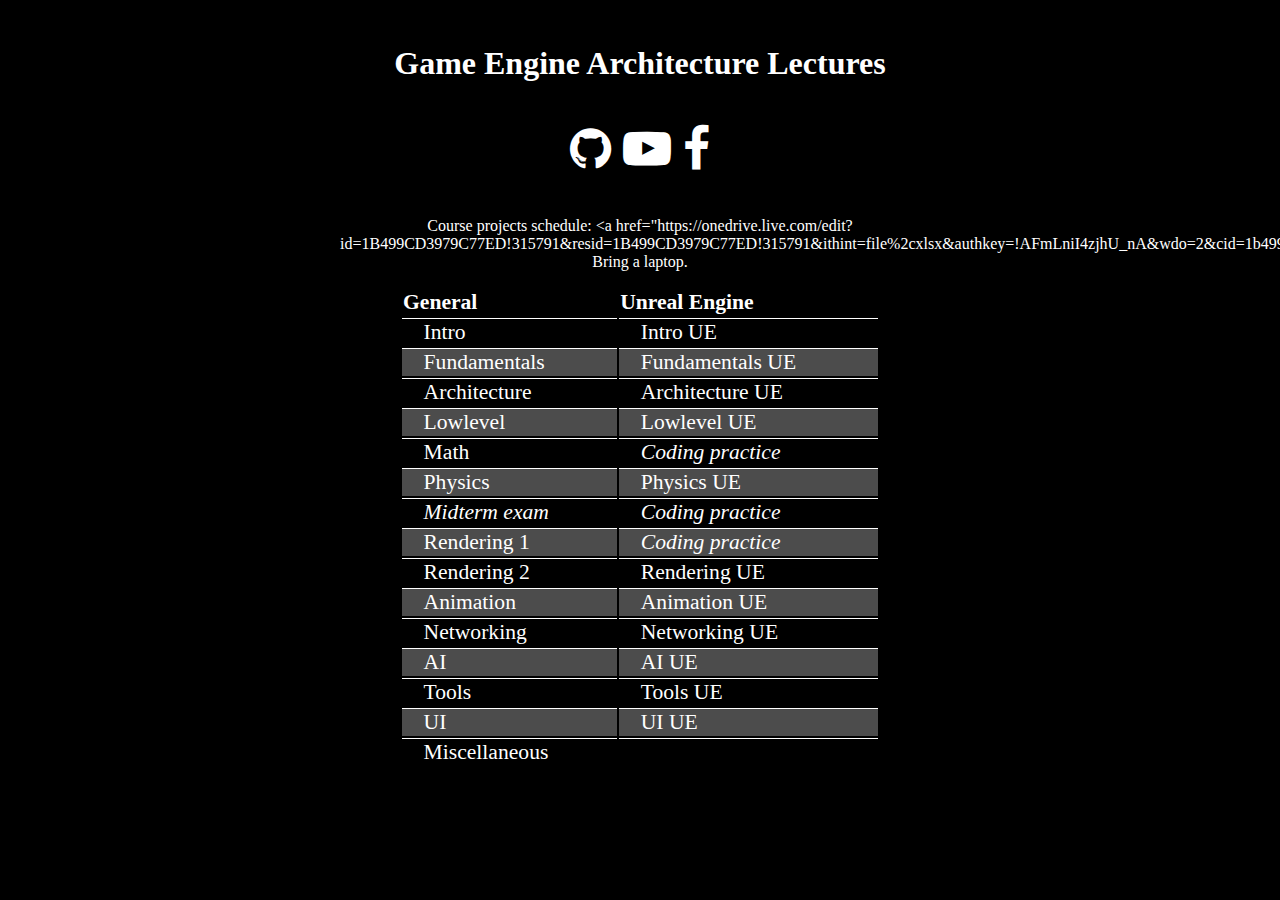
<file: index.html>
<html>
<head>
    <title>Game Engine Architecture Home</title>
    <!-- Font Awesome -->
    <link rel="stylesheet" href="https://maxcdn.bootstrapcdn.com/font-awesome/4.4.0/css/font-awesome.min.css">
    <!-- Main styles -->
    <link rel="stylesheet" href="styles.css">
    <link rel="shortcut icon" href="favicon.ico" type="image/vnd.microsoft.icon" />
</head>
<body>
<h1>Game Engine Architecture Lectures</h1>
<h2 class="social-icons">
    <a target="_blank" href="https://github.com/nikoladimitroff/Game-Engine-Architecture"><i class="fa fa-github"></i></a>
    <a target="_blank" href="https://www.youtube.com/channel/UCcwqBGM1UhEp54stl_zYPfA"><i class="fa fa-youtube-play"></i></a>
    <a target="_blank" href="https://www.facebook.com/groups/1682570168689369/"><i class="fa fa-facebook"></i></a>
    </br>
</h2>
<p>
        Course projects schedule: <а href="https://onedrive.live.com/edit?id=1B499CD3979C77ED!315791&resid=1B499CD3979C77ED!315791&ithint=file%2cxlsx&authkey=!AFmLniI4zjhU_nA&wdo=2&cid=1b499cd3979c77ed">here</a>. Bring a laptop.
</p>
<table id="lectures" class="list-crossed">
    <thead>
        <tr>
            <th>General</th>
            <th>Unreal Engine</th>
        </tr>
    </thead>
    <tbody>
    </tbody>
</table>

<script>
var lectures = [
    ["01.intro.md", "02.intro_ue.md"],
    ["03.fundamentals.md", "04.fundamentals_ue.md"],
    ["05.architecture.md", "06.architecture_ue.md"],
    ["07.lowlevel.md", "08.lowlevel_ue.md"],
    ["09.math.md", "Coding practice"],
    ["10.physics.md", "11.physics_ue.md"],
    ["Midterm exam", "Coding practice"],
    ["12.rendering_1.md", "Coding practice"],
    ["13.rendering_2.md", "14.rendering_ue.md"],
    ["15.animation.md", "16.animation_ue.md"],
    ["17.networking.md", "18.networking_ue.md"],
    ["19.ai.md", "20.ai_ue.md"],
    ["21.tools.md", "22.tools_ue.md"],
    ["23.ui.md", "24.ui_ue.md"],
    ["25.miscellaneous.md", ""]
];

function isTextLectureTitle(text) {
    return /\d\d\.\w+/.test(text);
}

function makeContentItemFromLecture(lecture) {
    if (!isTextLectureTitle(lecture)) {
        var span = document.createElement("span");
        span.textContent = lecture;
        return span;
    }

    var alwaysCapitalizedWords = ["ui", "ai", "ue4", "ue", "ue5"];
    var anchor = document.createElement("a");
    anchor.href = "revealjs/presentation-iframe.html?lecture=" + lecture;
    anchor.textContent = lecture.split(".")[1].split("_").map(function (word) {
        if (alwaysCapitalizedWords.indexOf(word) != -1) {
            return word.toUpperCase();
        }
        return word.substr(0, 1).toUpperCase() + word.substr(1);
    }).join(" ");
    return anchor;
}

function main() {
    var lecturesTable = document.querySelector("#lectures tbody");
    localStorage.setItem("coursePresentationFrameURL", window.location.href + "revealjs/presentation-iframe.html");

    for (var i = 0; i < lectures.length; i++) {
        var row = document.createElement("tr");
        var generalLectureItem = document.createElement("td");
        var ue4LectureItem = document.createElement("td");
        row.appendChild(generalLectureItem);
        row.appendChild(ue4LectureItem);
        row.classList.add("list-item-crossed");

        generalLectureItem.appendChild(makeContentItemFromLecture(lectures[i][0]));
        ue4LectureItem.appendChild(makeContentItemFromLecture(lectures[i][1]));

        lecturesTable.appendChild(row);
    }
}
main();
</script>
</body>
</html>
</file>
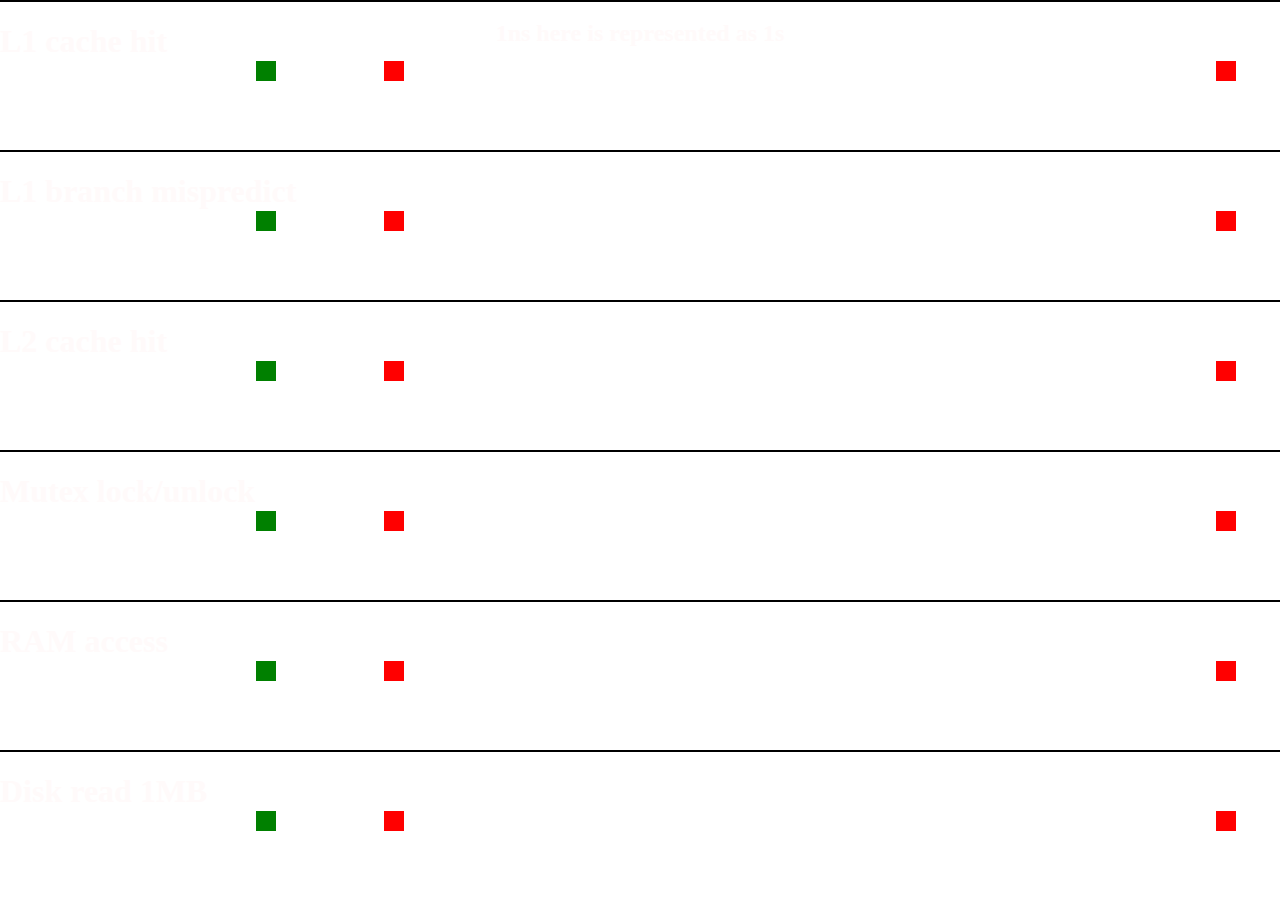
<file: lectures/resources/03.fundamentals/memory_access_anim.html>
<!DOCTYPE html>
<html>
<head>
<style>
    body {
        margin: 0;
        padding: 0;
        overflow: hidden;
        font-family: "Calibri";
        color: snow;
    }
    body h2 {
        text-align: center;
    }
    .container{
        width: 100%;
        margin: 0;
        padding: 0;
        position: absolute;
        border-top: 2px solid black;
        box-sizing: border-box;
    }
    .source, .destination {
        width: 20px;
        height: 20px;
        background-color: red;
        position: absolute;
        top: 40%;
    }
    .source {
        left: 30%;
    }
    .destination {
        left: 95%;
    }
    @keyframes show-access-time {
    from { left: 30%; }
    to { left: 95%; }
    }
    .mover {
        position: absolute;
        width: 20px;
        height: 20px;
        background-color: green;
        top: 40%;
        left: 20%;
        animation: show-access-time 1s infinite;
    }
</style>
</head>
<body>
<h2>1ns here is represented as <span id="time-ratio"></span>s</h2>
<script id="mem-access-template" type="application/html">
    <div class="container">
        <h1>
            Type here
        </h1>
        <div class="source">

        </div>
        <div class="destination">

        </div>
        <div class="mover">

        </div>
    </div>
</script>
<script>
var memAccess = [ // Times in ns, but will get converted to seconds
    { action: "L1 cache hit", time: 0.5 },
    { action: "L1 branch mispredict", time: 5 },
    { action: "L2 cache hit", time: 7 },
    { action: "Mutex lock/unlock", time: 25 },
    { action: "RAM access", time: 100 },
    { action: "Disk read 1MB", time: 20000 }
];
var nanosecondToSecondsRatio = 1;
document.getElementById("time-ratio").textContent = nanosecondToSecondsRatio;

var templateText = document.getElementById("mem-access-template");
var parser = document.createElement("html");
parser.innerHTML = templateText.textContent;
var templateNode = parser.querySelector(".container");
for (var i = 0; i < memAccess.length; i++) {
    var memAccessElement = templateNode.cloneNode(true);
    memAccessElement.style.top = ((i / memAccess.length) * 100) + "%";
    memAccessElement.style.height = ((1 / memAccess.length) * 100) + "%";
    memAccessElement.querySelector("h1").textContent = memAccess[i].action;
    memAccessElement.querySelector(".mover").style.animationDuration = (memAccess[i].time * nanosecondToSecondsRatio) + "s";
    document.body.appendChild(memAccessElement);
}
</script>
</body>
</html>
</file>
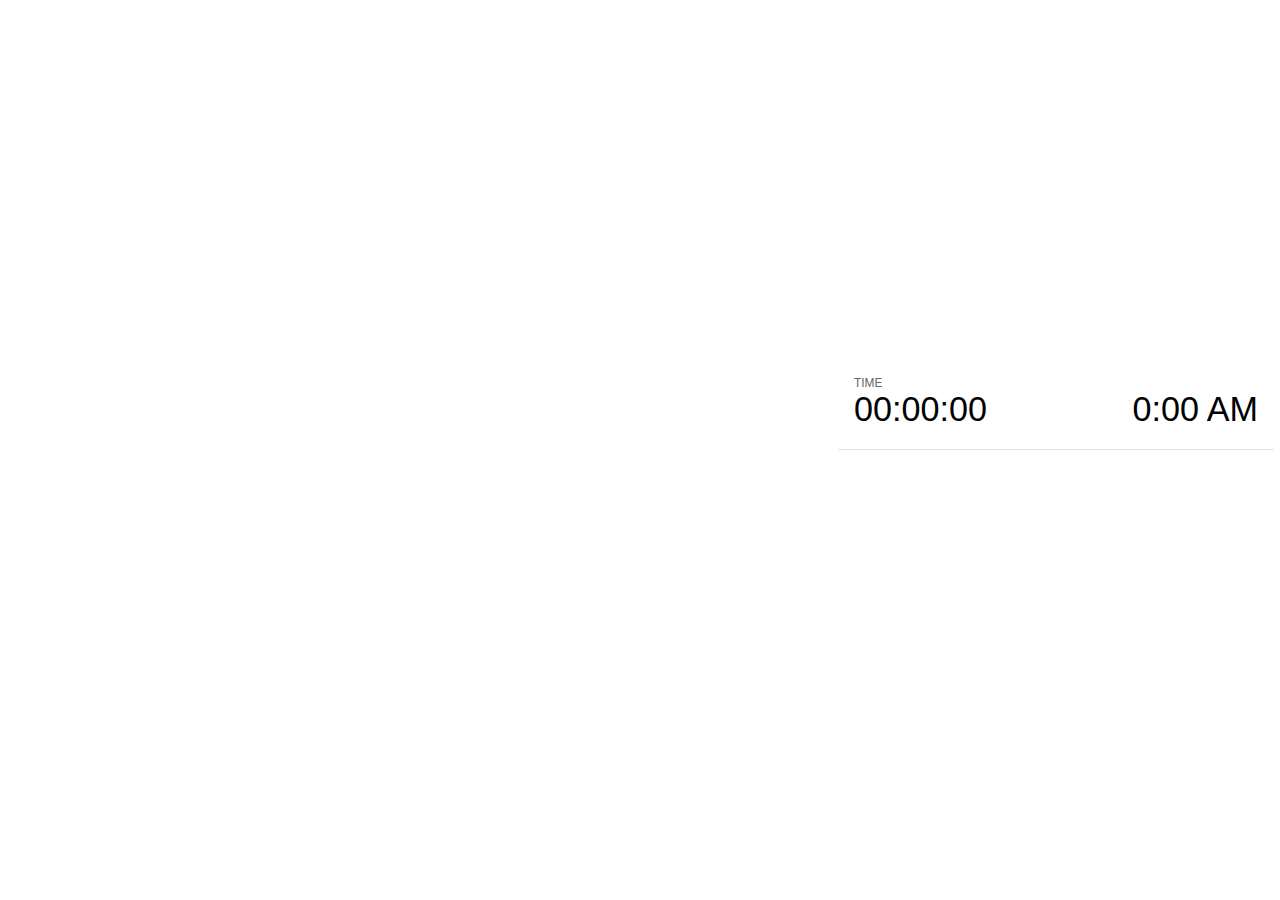
<file: revealjs/plugin/notes/notes.html>
<!doctype html>
<html lang="en">
	<head>
		<meta charset="utf-8">

		<title>reveal.js - Slide Notes</title>

		<style>
			body {
				font-family: Helvetica;
			}

			#current-slide,
			#upcoming-slide,
			#speaker-controls {
				padding: 6px;
				box-sizing: border-box;
				-moz-box-sizing: border-box;
			}

			#current-slide iframe,
			#upcoming-slide iframe {
				width: 100%;
				height: 100%;
				border: 1px solid #ddd;
			}

			#current-slide .label,
			#upcoming-slide .label {
				position: absolute;
				top: 10px;
				left: 10px;
				font-weight: bold;
				font-size: 14px;
				z-index: 2;
				color: rgba( 255, 255, 255, 0.9 );
			}

			#current-slide {
				position: absolute;
				width: 65%;
				height: 100%;
				top: 0;
				left: 0;
				padding-right: 0;
			}

			#upcoming-slide {
				position: absolute;
				width: 35%;
				height: 40%;
				right: 0;
				top: 0;
			}

			#speaker-controls {
				position: absolute;
				top: 40%;
				right: 0;
				width: 35%;
				height: 60%;
				overflow: auto;

				font-size: 18px;
			}

				.speaker-controls-time.hidden,
				.speaker-controls-notes.hidden {
					display: none;
				}

				.speaker-controls-time .label,
				.speaker-controls-notes .label {
					text-transform: uppercase;
					font-weight: normal;
					font-size: 0.66em;
					color: #666;
					margin: 0;
				}

				.speaker-controls-time {
					border-bottom: 1px solid rgba( 200, 200, 200, 0.5 );
					margin-bottom: 10px;
					padding: 10px 16px;
					padding-bottom: 20px;
					cursor: pointer;
				}

				.speaker-controls-time .reset-button {
					opacity: 0;
					float: right;
					color: #666;
					text-decoration: none;
				}
				.speaker-controls-time:hover .reset-button {
					opacity: 1;
				}

				.speaker-controls-time .timer,
				.speaker-controls-time .clock {
					width: 50%;
					font-size: 1.9em;
				}

				.speaker-controls-time .timer {
					float: left;
				}

				.speaker-controls-time .clock {
					float: right;
					text-align: right;
				}

				.speaker-controls-time span.mute {
					color: #bbb;
				}

				.speaker-controls-notes {
					padding: 10px 16px;
				}

				.speaker-controls-notes .value {
					margin-top: 5px;
					line-height: 1.4;
					font-size: 1.2em;
				}

			.clear {
				clear: both;
			}

			@media screen and (max-width: 1080px) {
				#speaker-controls {
					font-size: 16px;
				}
			}

			@media screen and (max-width: 900px) {
				#speaker-controls {
					font-size: 14px;
				}
			}

			@media screen and (max-width: 800px) {
				#speaker-controls {
					font-size: 12px;
				}
			}

		</style>
	</head>

	<body>

		<div id="current-slide"></div>
		<div id="upcoming-slide"><span class="label">UPCOMING:</span></div>
		<div id="speaker-controls">
			<div class="speaker-controls-time">
				<h4 class="label">Time <span class="reset-button">Click to Reset</span></h4>
				<div class="clock">
					<span class="clock-value">0:00 AM</span>
				</div>
				<div class="timer">
					<span class="hours-value">00</span><span class="minutes-value">:00</span><span class="seconds-value">:00</span>
				</div>
				<div class="clear"></div>
			</div>

			<div class="speaker-controls-notes hidden">
				<h4 class="label">Notes</h4>
				<div class="value"></div>
			</div>
		</div>

		<script src="../../plugin/markdown/marked.js"></script>
		<script>

			(function() {

				var notes,
					notesValue,
					currentState,
					currentSlide,
					upcomingSlide,
					connected = false;

				window.addEventListener( 'message', function( event ) {

					var data = JSON.parse( event.data );

					// Messages sent by the notes plugin inside of the main window
					if( data && data.namespace === 'reveal-notes' ) {
						if( data.type === 'connect' ) {
							handleConnectMessage( data );
						}
						else if( data.type === 'state' ) {
							handleStateMessage( data );
						}
					}
					// Messages sent by the reveal.js inside of the current slide preview
					else if( data && data.namespace === 'reveal' ) {
						if( /ready/.test( data.eventName ) ) {
							// Send a message back to notify that the handshake is complete
							window.opener.postMessage( JSON.stringify({ namespace: 'reveal-notes', type: 'connected'} ), '*' );
						}
						else if( /slidechanged|fragmentshown|fragmenthidden|overviewshown|overviewhidden|paused|resumed/.test( data.eventName ) && currentState !== JSON.stringify( data.state ) ) {
							window.opener.postMessage( JSON.stringify({ method: 'setState', args: [ data.state ]} ), '*' );
						}
					}

				} );

				/**
				 * Called when the main window is trying to establish a
				 * connection.
				 */
				function handleConnectMessage( data ) {

					if( connected === false ) {
						connected = true;

						setupIframes( data );
						setupKeyboard();
						setupNotes();
						setupTimer();
					}

				}

				/**
				 * Called when the main window sends an updated state.
				 */
				function handleStateMessage( data ) {

					// Store the most recently set state to avoid circular loops
					// applying the same state
					currentState = JSON.stringify( data.state );

					// No need for updating the notes in case of fragment changes
					if ( data.notes ) {
						notes.classList.remove( 'hidden' );
						if( data.markdown ) {
							notesValue.innerHTML = marked( data.notes );
						}
						else {
							notesValue.innerHTML = data.notes;
						}
					}
					else {
						notes.classList.add( 'hidden' );
					}

					// Update the note slides
					currentSlide.contentWindow.postMessage( JSON.stringify({ method: 'setState', args: [ data.state ] }), '*' );
					upcomingSlide.contentWindow.postMessage( JSON.stringify({ method: 'setState', args: [ data.state ] }), '*' );
					upcomingSlide.contentWindow.postMessage( JSON.stringify({ method: 'next' }), '*' );

				}

				// Limit to max one state update per X ms
				handleStateMessage = debounce( handleStateMessage, 200 );

				/**
				 * Forward keyboard events to the current slide window.
				 * This enables keyboard events to work even if focus
				 * isn't set on the current slide iframe.
				 */
				function setupKeyboard() {

					document.addEventListener( 'keydown', function( event ) {
						currentSlide.contentWindow.postMessage( JSON.stringify({ method: 'triggerKey', args: [ event.keyCode ] }), '*' );
					} );

				}

				/**
				 * Creates the preview iframes.
				 */
				function setupIframes( data ) {

					var params = [
						'receiver',
						'progress=false',
						'history=false',
						'transition=none',
						'autoSlide=0',
						'backgroundTransition=none'
					].join( '&' );

					var hash = '#/' + data.state.indexh + '/' + data.state.indexv;
					var currentURL = data.url + '?' + params + '&postMessageEvents=true' + hash;
					var upcomingURL = data.url + '?' + params + '&controls=false' + hash;

					currentSlide = document.createElement( 'iframe' );
					currentSlide.setAttribute( 'width', 1280 );
					currentSlide.setAttribute( 'height', 1024 );
					currentSlide.setAttribute( 'src', currentURL );
					document.querySelector( '#current-slide' ).appendChild( currentSlide );

					upcomingSlide = document.createElement( 'iframe' );
					upcomingSlide.setAttribute( 'width', 640 );
					upcomingSlide.setAttribute( 'height', 512 );
					upcomingSlide.setAttribute( 'src', upcomingURL );
					document.querySelector( '#upcoming-slide' ).appendChild( upcomingSlide );

				}

				/**
				 * Setup the notes UI.
				 */
				function setupNotes() {

					notes = document.querySelector( '.speaker-controls-notes' );
					notesValue = document.querySelector( '.speaker-controls-notes .value' );

				}

				/**
				 * Create the timer and clock and start updating them
				 * at an interval.
				 */
				function setupTimer() {

					var start = new Date(),
						timeEl = document.querySelector( '.speaker-controls-time' ),
						clockEl = timeEl.querySelector( '.clock-value' ),
						hoursEl = timeEl.querySelector( '.hours-value' ),
						minutesEl = timeEl.querySelector( '.minutes-value' ),
						secondsEl = timeEl.querySelector( '.seconds-value' );

					function _updateTimer() {

						var diff, hours, minutes, seconds,
							now = new Date();

						diff = now.getTime() - start.getTime();
						hours = Math.floor( diff / ( 1000 * 60 * 60 ) );
						minutes = Math.floor( ( diff / ( 1000 * 60 ) ) % 60 );
						seconds = Math.floor( ( diff / 1000 ) % 60 );

						clockEl.innerHTML = now.toLocaleTimeString( 'en-US', { hour12: true, hour: '2-digit', minute:'2-digit' } );
						hoursEl.innerHTML = zeroPadInteger( hours );
						hoursEl.className = hours > 0 ? '' : 'mute';
						minutesEl.innerHTML = ':' + zeroPadInteger( minutes );
						minutesEl.className = minutes > 0 ? '' : 'mute';
						secondsEl.innerHTML = ':' + zeroPadInteger( seconds );

					}

					// Update once directly
					_updateTimer();

					// Then update every second
					setInterval( _updateTimer, 1000 );

					timeEl.addEventListener( 'click', function() {
						start = new Date();
						_updateTimer();
						return false;
					} );

				}

				function zeroPadInteger( num ) {

					var str = '00' + parseInt( num );
					return str.substring( str.length - 2 );

				}

				/**
				 * Limits the frequency at which a function can be called.
				 */
				function debounce( fn, ms ) {

					var lastTime = 0,
						timeout;

					return function() {

						var args = arguments;
						var context = this;

						clearTimeout( timeout );

						var timeSinceLastCall = Date.now() - lastTime;
						if( timeSinceLastCall > ms ) {
							fn.apply( context, args );
							lastTime = Date.now();
						}
						else {
							timeout = setTimeout( function() {
								fn.apply( context, args );
								lastTime = Date.now();
							}, ms - timeSinceLastCall );
						}

					}

				}

			})();

		</script>
	</body>
</html>
</file>
<file: styles.css>
body {
    padding: 5vh;
    text-align: center;
    background: black;
    color: white;
    font-family: Segoe UI, Colibri;
    width: 600px;
    margin: 0 auto;
}

a {
    color: white;
    text-decoration: unset;
}
a:hover {
    color: firebrick;
}
table {
    margin: 0 10%;
    width: 80%;
}
td, th {
    text-align: left;
    font-size: 1.35em;
}
tbody td {
    border-top: 1px solid white;
    padding-left: 1em;
}
tbody tr:nth-child(even) {
    background-color: rgba(219, 219, 219, 0.35);
}
td > a {
    transition: color 0.25s linear;
    cursor: pointer;
}
td > a:hover {
    color: firebrick;
}
td > span {
    font-style: italic;
}

.social-icons {
    font-size: 3em;
}

/* ------ MARCHIN ANTS BELOW ------------*/
.marching-ants {
  padding: 7px;
  margin: 20px;
  background-size: 20px 2px, 20px 2px, 2px 20px, 2px 20px;
  background-position: 0 0,  0 100%,  0 0,  100% 0;
  background-repeat: repeat-x,  repeat-x,  repeat-y,  repeat-y;
  animation: marching-ants-1 1s;
  animation-timing-function: linear;
  animation-iteration-count: infinite;
  animation-play-state: paused;
}
.marching-ants:hover, .marching-ants.marching {
  animation-play-state: running;
}
.marching-ants.headline {
  background-image: linear-gradient(to right, #fff 50%, #444 50%), linear-gradient(to right, #fff 50%, #444 50%), linear-gradient(to bottom, #fff 50%, #444 50%), linear-gradient(to bottom, #fff 50%, #444 50%);
  color: #fff;
}

@keyframes marching-ants-1 {
  0% {
    background-position: 0 0,  0 100%,  0 0,  100% 0;
  }
  100% {
    background-position: 40px 0, -40px 100%, 0 -40px, 100% 40px;
  }
}
</file>
